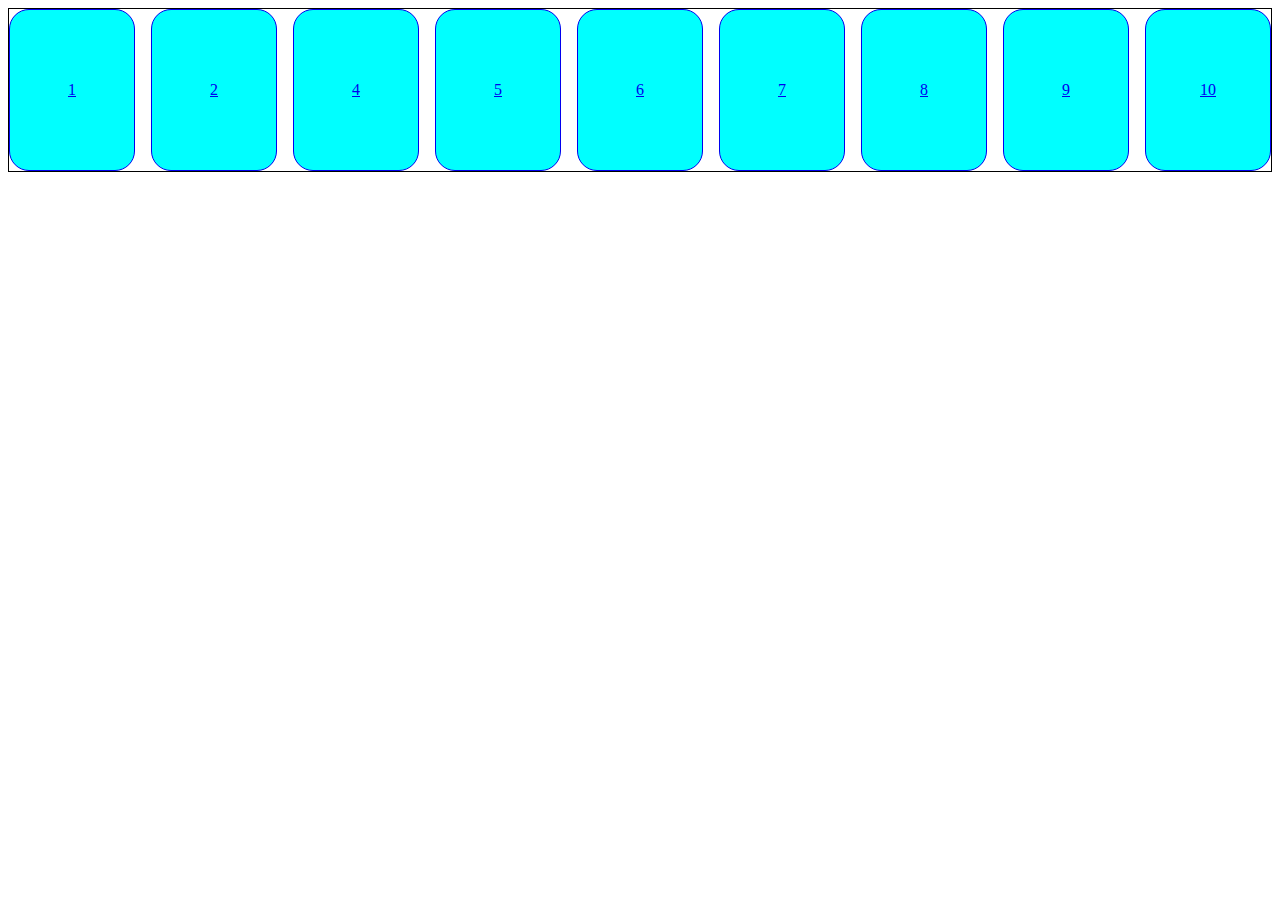
<file: index.html>
<!DOCTYPE html>
<html lang="en">
<head>
    <meta charset="UTF-8">
    <meta http-equiv="X-UA-Compatible" content="IE=edge">
    <meta name="viewport" content="width=device-width, initial-scale=1.0">
    <link rel="stylesheet" href="./Css/inde.css">
    <title>Document</title>
</head>
<body>
    <a href="./Layouts/Dashboard.html" class="a2">1</a>
    <a href="./Layouts/Users.html" class="a2">2</a>
    <a href="./Layouts/All-post.html" class="a2">4</a>
    <a href="./Layouts/Index1.html" class="a2">5</a>
    <a href="./Layouts/login.html" class="a2">6</a>
    <a href="./Layouts/profile.html" class="a2">7</a>
    <a href="./Layouts/privio-index.html" class="a2">8</a>
    <a href="./Layouts/privio-search.html" class="a2">9</a>
    <a href="./Layouts/privio-trailer.html" class="a2">10</a>
</body>
</html>
</file>
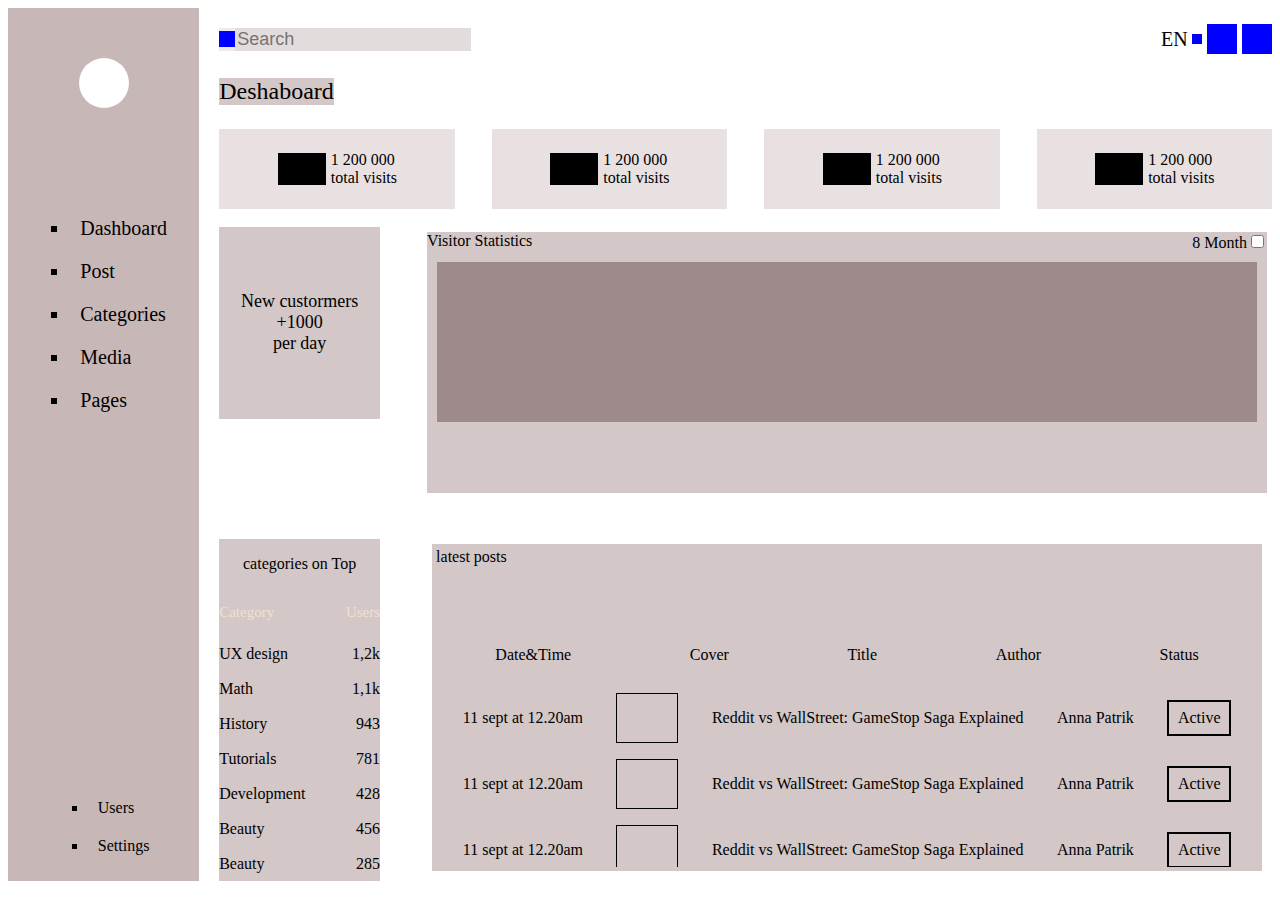
<file: Layouts/Dashboard.html>
<!DOCTYPE html>
<html lang="en">
<head>
    <meta charset="UTF-8">
    <meta http-equiv="X-UA-Compatible" content="IE=edge">
    <meta name="viewport" content="width=, initial-scale=1.0">
    <link rel="stylesheet" href="../Css/Dashboard.css">
    <title>Document</title>
</head>
<body>
    <aside class="a1">
        <div class="a2">
            <div class="a3"></div>
        </div>
        <div class="a4">
            <ul>
                <li type="square">Dashboard</li>
                <li type="square">Post</li>
                <li type="square">Categories</li>
                <li type="square">Media</li>
                <li type="square">Pages</li>
            </ul>
        </div>
        <div class="ab"></div>
        <div class="a5">
            <ul>
                <li type="square">Users</li>
                <li type="square">Settings</li>
            </ul>
        </div>
    </aside>
    <main class="b">
        <div class="b1">
            <div class="b2">
                <div class="b3">
                    
                </div>
                <div class="b4">
                    <input type="search" placeholder="Search">
                </div>
            </div>
            <div class="b5">
                    <div class="b6">
                        EN
                        <div class="b6-6"></div>
                    </div>
                <div class="b7"></div>
                <div class="b8"></div>
            </div>
        </div>
        <div class="n1"><p>Deshaboard</p></div>
        <section class="n2">
            <div class="n3">
                <div class="m1"></div>
                <div class="m2">1 200 000  <br>total  visits</div>
            </div>
            <div class="n3">
                <div class="m1"></div>
                <div class="m2">1 200 000  <br>total  visits</div>
            </div>
            <div class="n3">
                <div class="m1"></div>
                <div class="m2">1 200 000  <br>total  visits</div>
            </div>
            <div class="n3">
                <div class="m1"></div>
                <div class="m2">1 200 000 <br> total  visits </div>
            </div>
        </section>

        <article class="contenedor">
            <aside class="aside1">
                <section class="parte1">
                    <div class="p1">New custormers</div>
                    <div class="p1">+1000</div>
                    <div class="p1">per day</div>
                </section>
                <section class="parte2">
                    <p>
                        categories on Top
                    </p>
                    <div class="o">
                        <div class="o11">Category
                            <p>Users</p>
                        </div>
                        <div class="o1">UX design
                            <p>1,2k</p>
                        </div>
                        <div class="o1">Math
                            <p>1,1k</p>
                        </div>
                        <div class="o1">History
                            <p>943</p>
                        </div>
                        <div class="o1">Tutorials
                            <p>781</p>
                        </div>
                        <div class="o1">Development
                            <p>428</p>
                        </div>
                        <div class="o1">Beauty
                            <p>456</p>
                        </div>
                        <div class="o1">Beauty
                            <p>285</p>
                        </div>
                    </div>


                </section>
            </aside>
            <article class="cont2">
                <section class="k1">
                    <div class="ll">
                        <div class="l1">Visitor Statistics</div>
                        <div class="l1">
                            8 Month<input type="checkbox">
                        </div>
                    </div>
                    <section class="l3"></section>
                </section>
                <section class="k2">
                    <div class="f1">latest posts</div>
                    <div class="f2">
                        <div class="h1">
                            <div class="j1">Date&Time</div>
                            <div class="j1">Cover</div>
                            <div class="j1">Title</div>
                            <div class="j1">Author</div>
                            <div class="j1">Status</div>
                        </div>
                        <div class="h2">
                            <div class="d2">
                                <p>11 sept at 12.20am</p>
                                <div class="cuadritoo1"></div>
                                <p> Reddit vs WallStreet: GameStop Saga Explained</p>
                                <p>Anna Patrik</p>
                                <div class="activee">Active</div>
                            </div>
                            <div class="d2">
                                <p>11 sept at 12.20am</p>
                                <div class="cuadritoo1"></div>
                                <p> Reddit vs WallStreet: GameStop Saga Explained</p>
                                <p>Anna Patrik</p>
                                <div class="activee">Active</div>
                            </div>
                            <div class="d2">
                                <p>11 sept at 12.20am</p>
                                <div class="cuadritoo1"></div>
                                <p> Reddit vs WallStreet: GameStop Saga Explained</p>
                                <p>Anna Patrik</p>
                                <div class="activee">Active</div>
                            </div>
                            <div class="d2">
                                <p>11 sept at 12.20am</p>
                                <div class="cuadritoo1"></div>
                                <p> Reddit vs WallStreet: GameStop Saga Explained</p>
                                <p>Anna Patrik</p>
                                <div class="activee">Active</div>
                            </div>
                            <div class="d2">
                                <p>11 sept at 12.20am</p>
                                <div class="cuadritoo1"></div>
                                <p> Reddit vs WallStreet: GameStop Saga Explained</p>
                                <p>Anna Patrik</p>
                                <div class="activee">Active</div>
                            </div>
                        </div>
                    </div>
                </section>
            </article>
        </article>

    </main>
</body>
</html>
</file>
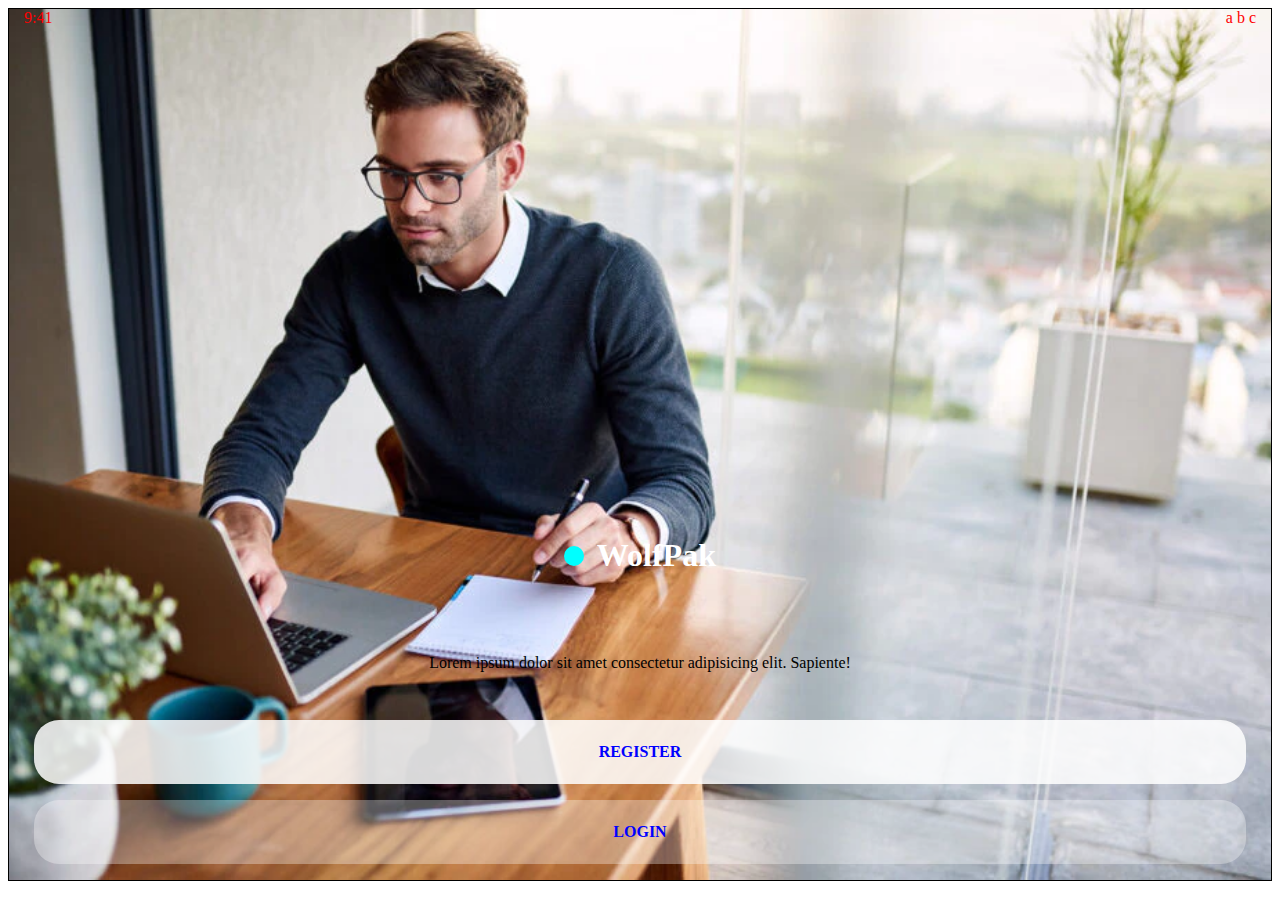
<file: Layouts/Index1.html>
<!DOCTYPE html>
<html lang="en">
<head>
    <meta charset="UTF-8">
    <meta http-equiv="X-UA-Compatible" content="IE=edge">
    <meta name="viewport" content="width=device-width, initial-scale=1.0">
    <link rel="stylesheet" href="../Css/index.css">
    <title>Document</title>
</head>
<body>
    <main class="index">
        <span>
            <div class="hora1"><time datetime="9:41">9:41</time></div>
            <div class="hora2">a b c</div>
        </span>
        <div class="items1"></div>
        <div class="parte-abajo">
            <div class="items2">
                <div class="logi"></div>
                <h3> WolfPak</h3>
            </div>
            <div class="items3">
                <p>Lorem ipsum dolor sit amet consectetur adipisicing elit. Sapiente!</p>
            </div>
            <div class="cont-botones">
                <a href="login.html" class="items4">
                    <b>REGISTER</b>
                </a>
                <a href="login.html" class="items5">
                    <b>LOGIN</b>
                </a>
            </div>
        </div>
    </main>
    
</body>
</html>
</file>
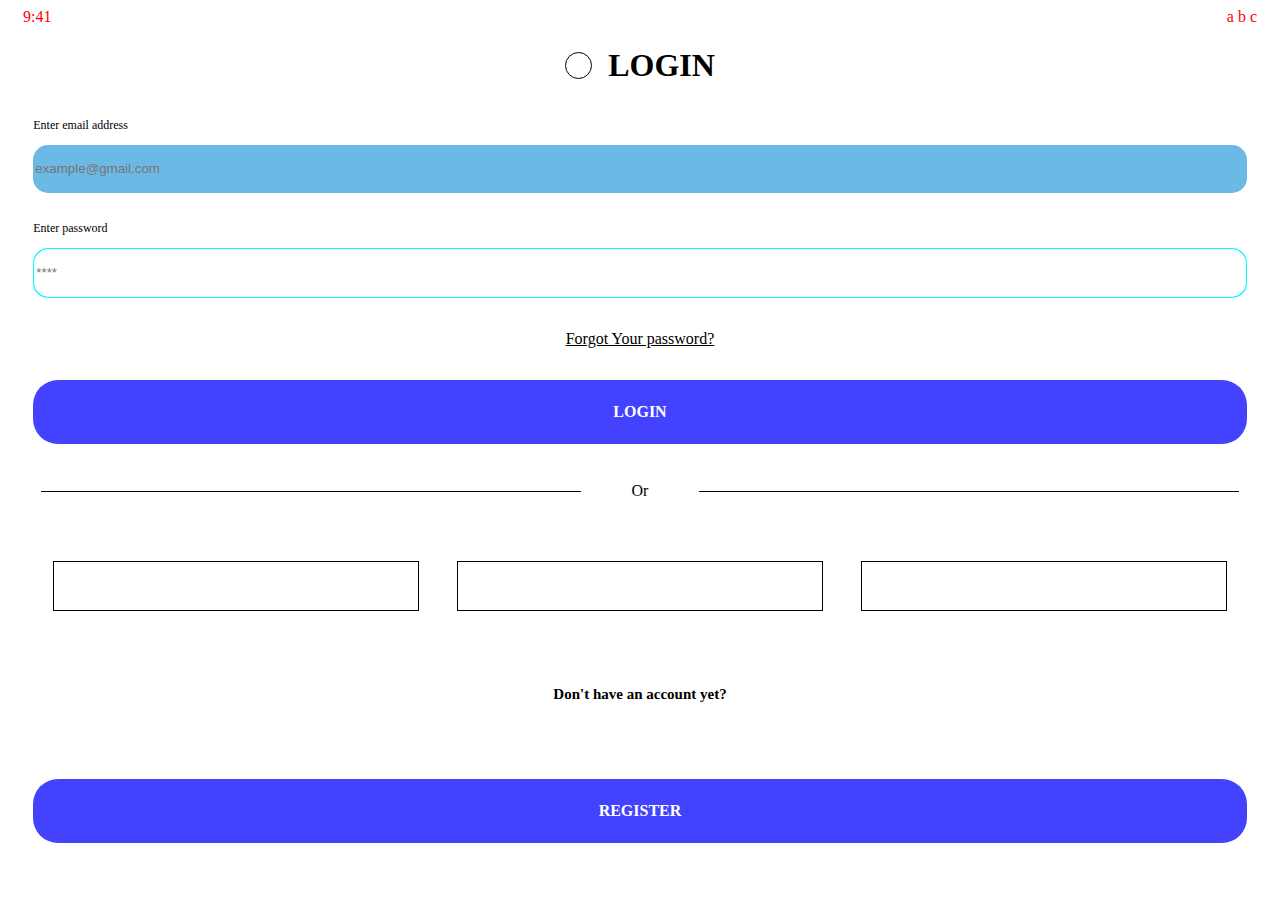
<file: Layouts/login.html>
<!DOCTYPE html>
<html lang="en">
<head>
    <meta charset="UTF-8">
    <meta http-equiv="X-UA-Compatible" content="IE=edge">
    <meta name="viewport" content="width=device-width, initial-scale=1.0">
    <link rel="stylesheet" href="../Css/index.css">
    <title>Document</title>
</head>
<body>
    <main class="login">
        <span>
            <div class="hora1"><time datetime="9:41">9:41</time></div>
            <div class="hora2">a b c</div>
        </span>
        <div class="cont1-2">
            <div class="flech"></div>
            <h1>LOGIN</h1>
        </div>
        <article class="cont2-2">
            <div class="cd1-2">
                <p>Enter email address</p>
                <div class="email">
                    <input type="text" placeholder="example@gmail.com">
                </div>
            </div>
            <div class="cd2-2">
                <p>Enter password</p>
                <div class="password">
                    <input type="password" placeholder="****">
                </div>
            </div>
            <p class="cd3-2">Forgot Your password?</p>
            <a href="profile.html" class="cd4-2">
                <b> LOGIN</b>
            </a>    
        </article>
        <article class="cont3-2">
            <div class="abajo-2">
                <div class="ab-2"></div>
                <div class="ab1-2">Or</div>
                <div class="ab-2"></div>
            </div>
            <div class="abajo1-2">
                <div class="squale"></div>
                <div class="squale"></div>
                <div class="squale"></div>
            </div>
            <p class="abajo2-2"><b> Don't have an account yet?</b></p>
            <a href="Index1.html" class="abajo3-2">
                <b>REGISTER</b>
            </a> 
        </article>
    </main>
</body>
</html>
</file>
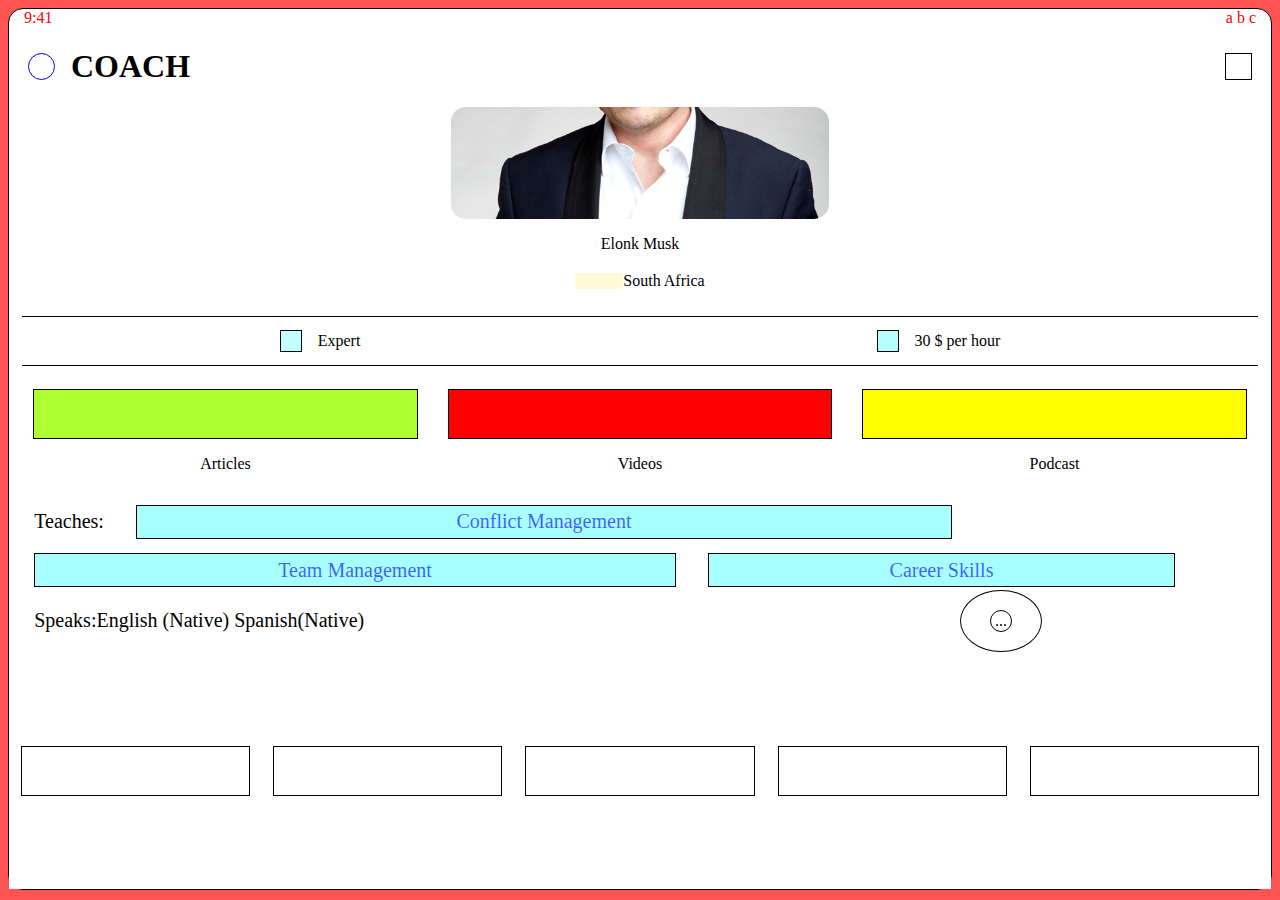
<file: Layouts/profile.html>
<!DOCTYPE html>
<html lang="en">
<head>
    <meta charset="UTF-8">
    <meta http-equiv="X-UA-Compatible" content="IE=edge">
    <meta name="viewport" content="width=device-width, initial-scale=1.0">
    <link rel="stylesheet" href="../Css/index.css">
    <title>Document</title>
</head>
<body class="body3">
    <main class="profile-main">
        <span>
            <div class="hora1"><time datetime="9:41">9:41</time></div>
            <div class="hora2">a b c</div>
        </span>
        <div class="coa">
            <div class="coach">
                <div class="coach1">
                    <a href="login.html" class="flech-3"></a>
                    <h1>COACH</h1>
                </div>
                <div class="carita"></div>
            </div>
        </div>
        <article class="elon">
            <div class="img-elon"><img src="../Img/elon.jpg" alt=""></div>
            <p>Elonk Musk</p>
            <div class="south">
                <i></i>
                <p>South Africa</p>
            </div>
        </article>
        <div class="expert">
            <div class="expert1">
                <div class="exp1">
                    <i></i>
                    <p>Expert</p>
                </div>
                <div class="exp2">
                    <i></i>
                    <p>30 $ per hour</p>
                </div>
            </div>
        </div>
        <div class="coah-part-abajo">
            <div class="ite">
                <div class="cuad1">
                    <div class="cud"></div>
                    <p>Articles</p>
                </div>
                <div class="cuad1">
                    <div class="cud1"></div>
                    <p>Videos</p>
                </div>
                <div class="cuad1">
                    <div class="cud2"></div>
                    <p>Podcast</p>
                </div>
            </div>
            <div class="teaches">
                <div class="fil">
                    <p>Teaches:</p>
                    <div class="fil-1">
                        <p>Conflict Management</p>
                    </div>
                </div>
                <div class="fil">
                    <div class="fi"><p> Team Management</p></div>
                    <div class="fi1"><p> Career Skills</p></div>
                </div>
            </div>
            <div class="speak">
                <div class="spk">
                    <p>Speaks:</p>
                    <p> English (Native) Spanish(Native)</p>
                </div>
                <div class="comentario">
                    <div class="coment-1">...</div>
                </div>
            </div>
        </div>
        <div class="barra-abajo">
            <div class="icon"></div>
            <div class="icon"></div>
            <div class="icon"></div>
            <div class="icon"></div>
            <div class="icon"></div>
        </div>
    </main>
</body>
</html>
</file>
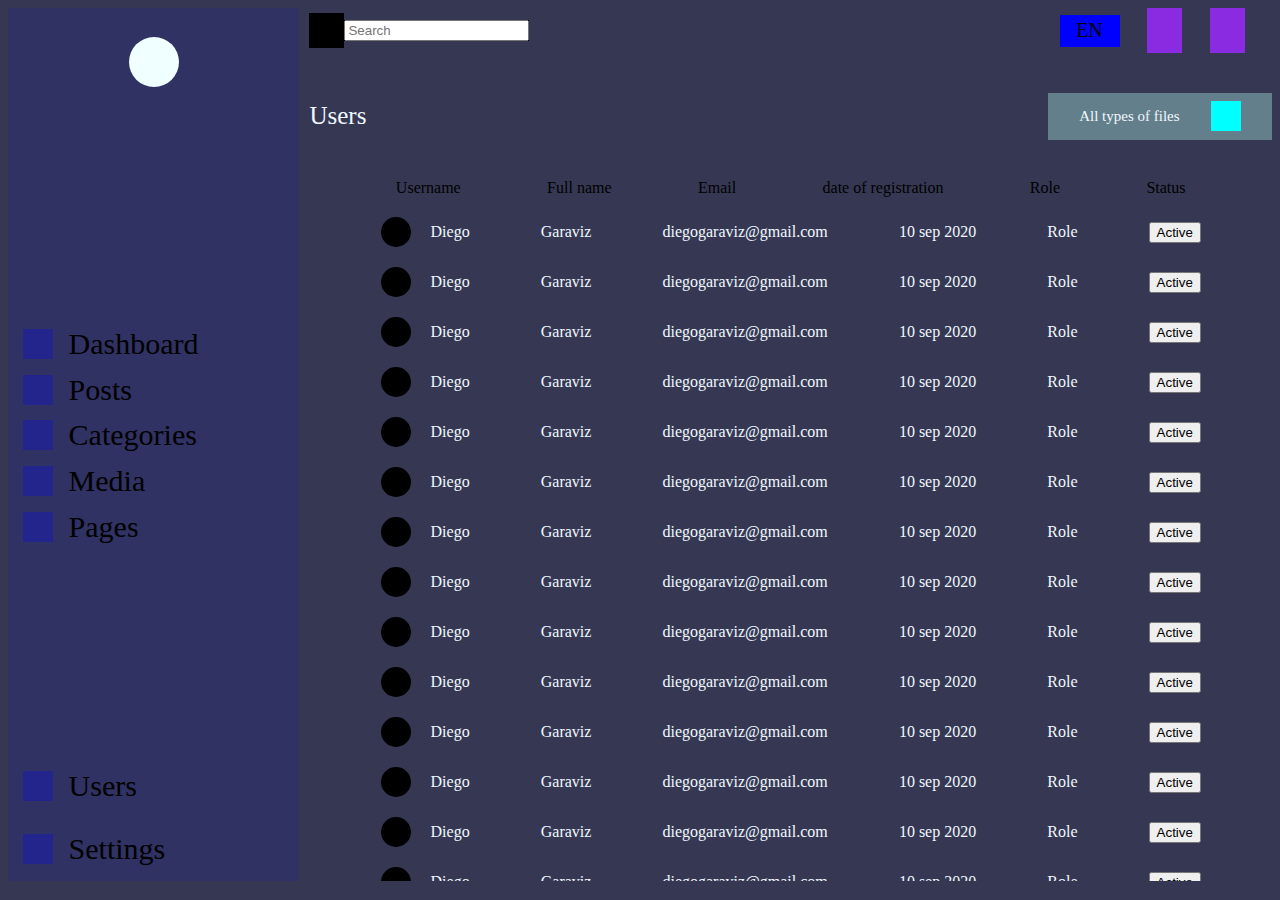
<file: Layouts/Users.html>
<!DOCTYPE html>
<html lang="en">
<head>
    <meta charset="UTF-8">
    <meta http-equiv="X-UA-Compatible" content="IE=edge">
    <link rel="stylesheet" href="../Css/Users.css">
    <meta name="viewport" content="width=device-width, initial-scale=1.0">
    <title>Document</title>
</head>
<body>
    <aside class="aside1">
        <div class="as1">
            <div class="as">
            </div>
        </div>
        <div class="as2">
            <div class="as22">
                <div class="af"></div>
                <div class="af1">Dashboard</div>
            </div>
            <div class="as22">
                <div class="af"></div>
                <div class="af1">Posts</div>
            </div>
            <div class="as22">
                <div class="af"></div>
                <div class="af1">Categories</div>
            </div>
            <div class="as22">
                <div class="af"></div>
                <div class="af1">Media</div>
            </div>
            <div class="as22">
                <div class="af"></div>
                <div class="af1">Pages</div>
            </div>
        </div>
        <div class="as2">
            <div class="as22">
                <div class="af"></div>
                <div class="af1">Users</div>
            </div>
            <div class="as22">
                <div class="af"></div>
                <div class="af1">Settings</div>
            </div>
        </div>
    </aside>
    <main>
        <div class="m1">
            <div class="m2">
                <div class="m3"></div>
                <div class="m4">
                    <input type="search" placeholder="Search">
                </div>
            </div>
            <div class="mf">
                <div class="m5">
                    <p>EN</p>
                </div>
                <div class="m6"></div>
                <div class="m7"></div>
            </div>
        </div>

        <div class="a9">
            <p>Users</p>
            <div class="a10">
                <p>All types of files</p>
                <div class="a11"></div>
            </div>
        </div>
        <article class="art1">
            <div class="art2">
                <div class="user">Username</div>
                <div class="user">Full name</div>
                <div class="user">Email</div>
                <div class="user">date of registration</div>
                <div class="user">Role</div>
                <div class="user">Status</div>
            </div>
            <article class="ultimo">
                <div class="art3">
                    <div class="us">
                        <div class="user2"></div>
                        <div class="user1">Diego</div>
                    </div>
                    <div class="user1">Garaviz</div>
                    <div class="user1">diegogaraviz@gmail.com</div>
                    <div class="user1">10 sep 2020</div>
                    <div class="user1">Role</div>
                    <div class="user3"><button type="button">Active</button></div>
                </div>
                <div class="art3">
                    <div class="us">
                        <div class="user2"></div>
                        <div class="user1">Diego</div>
                    </div>
                    <div class="user1">Garaviz</div>
                    <div class="user1">diegogaraviz@gmail.com</div>
                    <div class="user1">10 sep 2020</div>
                    <div class="user1">Role</div>
                    <div class="user3"><button type="button">Active</button></div>
                </div>
                <div class="art3">
                    <div class="us">
                        <div class="user2"></div>
                        <div class="user1">Diego</div>
                    </div>
                    <div class="user1">Garaviz</div>
                    <div class="user1">diegogaraviz@gmail.com</div>
                    <div class="user1">10 sep 2020</div>
                    <div class="user1">Role</div>
                    <div class="user3"><button type="button">Active</button></div>
                </div>
                <div class="art3">
                    <div class="us">
                        <div class="user2"></div>
                        <div class="user1">Diego</div>
                    </div>
                    <div class="user1">Garaviz</div>
                    <div class="user1">diegogaraviz@gmail.com</div>
                    <div class="user1">10 sep 2020</div>
                    <div class="user1">Role</div>
                    <div class="user3"><button type="button">Active</button></div>
                </div>
                <div class="art3">
                    <div class="us">
                        <div class="user2"></div>
                        <div class="user1">Diego</div>
                    </div>
                    <div class="user1">Garaviz</div>
                    <div class="user1">diegogaraviz@gmail.com</div>
                    <div class="user1">10 sep 2020</div>
                    <div class="user1">Role</div>
                    <div class="user3"><button type="button">Active</button></div>
                </div>
                <div class="art3">
                    <div class="us">
                        <div class="user2"></div>
                        <div class="user1">Diego</div>
                    </div>
                    <div class="user1">Garaviz</div>
                    <div class="user1">diegogaraviz@gmail.com</div>
                    <div class="user1">10 sep 2020</div>
                    <div class="user1">Role</div>
                    <div class="user3"><button type="button">Active</button></div>
                </div>
                <div class="art3">
                    <div class="us">
                        <div class="user2"></div>
                        <div class="user1">Diego</div>
                    </div>
                    <div class="user1">Garaviz</div>
                    <div class="user1">diegogaraviz@gmail.com</div>
                    <div class="user1">10 sep 2020</div>
                    <div class="user1">Role</div>
                    <div class="user3"><button type="button">Active</button></div>
                </div>
                <div class="art3">
                    <div class="us">
                        <div class="user2"></div>
                        <div class="user1">Diego</div>
                    </div>
                    <div class="user1">Garaviz</div>
                    <div class="user1">diegogaraviz@gmail.com</div>
                    <div class="user1">10 sep 2020</div>
                    <div class="user1">Role</div>
                    <div class="user3"><button type="button">Active</button></div>
                </div>
                <div class="art3">
                    <div class="us">
                        <div class="user2"></div>
                        <div class="user1">Diego</div>
                    </div>
                    <div class="user1">Garaviz</div>
                    <div class="user1">diegogaraviz@gmail.com</div>
                    <div class="user1">10 sep 2020</div>
                    <div class="user1">Role</div>
                    <div class="user3"><button type="button">Active</button></div>
                </div>
                <div class="art3">
                    <div class="us">
                        <div class="user2"></div>
                        <div class="user1">Diego</div>
                    </div>
                    <div class="user1">Garaviz</div>
                    <div class="user1">diegogaraviz@gmail.com</div>
                    <div class="user1">10 sep 2020</div>
                    <div class="user1">Role</div>
                    <div class="user3"><button type="button">Active</button></div>
                </div>
                <div class="art3">
                    <div class="us">
                        <div class="user2"></div>
                        <div class="user1">Diego</div>
                    </div>
                    <div class="user1">Garaviz</div>
                    <div class="user1">diegogaraviz@gmail.com</div>
                    <div class="user1">10 sep 2020</div>
                    <div class="user1">Role</div>
                    <div class="user3"><button type="button">Active</button></div>
                </div>
                <div class="art3">
                    <div class="us">
                        <div class="user2"></div>
                        <div class="user1">Diego</div>
                    </div>
                    <div class="user1">Garaviz</div>
                    <div class="user1">diegogaraviz@gmail.com</div>
                    <div class="user1">10 sep 2020</div>
                    <div class="user1">Role</div>
                    <div class="user3"><button type="button">Active</button></div>
                </div>
                <div class="art3">
                    <div class="us">
                        <div class="user2"></div>
                        <div class="user1">Diego</div>
                    </div>
                    <div class="user1">Garaviz</div>
                    <div class="user1">diegogaraviz@gmail.com</div>
                    <div class="user1">10 sep 2020</div>
                    <div class="user1">Role</div>
                    <div class="user3"><button type="button">Active</button></div>
                </div>
                <div class="art3">
                    <div class="us">
                        <div class="user2"></div>
                        <div class="user1">Diego</div>
                    </div>
                    <div class="user1">Garaviz</div>
                    <div class="user1">diegogaraviz@gmail.com</div>
                    <div class="user1">10 sep 2020</div>
                    <div class="user1">Role</div>
                    <div class="user3"><button type="button">Active</button></div>
                </div>
                <div class="art3">
                    <div class="us">
                        <div class="user2"></div>
                        <div class="user1">Diego</div>
                    </div>
                    <div class="user1">Garaviz</div>
                    <div class="user1">diegogaraviz@gmail.com</div>
                    <div class="user1">10 sep 2020</div>
                    <div class="user1">Role</div>
                    <div class="user3"><button type="button">Active</button></div>
                </div>
                <div class="art3">
                    <div class="us">
                        <div class="user2"></div>
                        <div class="user1">Diego</div>
                    </div>
                    <div class="user1">Garaviz</div>
                    <div class="user1">diegogaraviz@gmail.com</div>
                    <div class="user1">10 sep 2020</div>
                    <div class="user1">Role</div>
                    <div class="user3"><button type="button">Active</button></div>
                </div>
                   
                </div>
            </article>
        </article>
    </main>

    
</body>
</html>
</file>
<file: Css/inde.css>
body{
    display: flex;
    border: 1px solid;
    gap: 1rem;
    flex: 1;

}
a{
    width: 25rem;
    height: 10rem;
    border: 1px solid;
    border-radius: 20px;
    background-color: aqua;
    justify-content: center;
    align-items: center;
    display: flex;
}
</file>
<file: Css/Dashboard.css>
body{
    display: flex;
    height: 97vh;
}
.a1{

    flex-direction: column;
    flex-grow: 0.2;
    display: flex;
    margin-right: 20px;
    background: rgba(168, 140, 140, 0.629);
}
.a2{

    align-items: center;
    justify-content: center;
    display: flex;
    flex-grow: 0.3;
}
.a3{
    height: 50px;
    width: 50px;
    border-radius: 50%;

    display: flex;
    background: #fff;
}
.a4{

    display: flex;
    margin-top: 30px;
    align-items: center;
    justify-content: center;
    font-size: 20px;
}
li{
    padding: 10px;
    list-style-type:disc, 50px;
}
.a5{

    display: flex;
    align-items: center;
    justify-content: center;
}
.ab{
    display: flex;
    flex-grow: 1;
}
.b{

    flex-direction: column;
    display: flex;
    flex-grow: 0.9;
}
.b1{

    display: flex;
    flex-direction: row;
    justify-content: space-between;
    align-items: center;
    font-size: 20px;
    margin-top: 1rem;
}
.b2{
    align-items: center;
    justify-content: center;
    display: flex;
    background: rgba(189, 173, 173, 0.24);
}
.b3{

    height: 16px;
    width: 16px;
    background-color: blue;
}
.b4 input{
    font-size: large;
    display: flex;
    border-style: none;
    background: rgba(189, 173, 173, 0.24);
}
.b5{
    display: flex;
    align-items: center;
    gap: 0.3rem;
}
.b6{
    display: flex;

    align-items: center;
    justify-content: space-between;
    gap: 0.3rem;
}
.b6-6{
    display: flex;
    width: 10px;
    height: 10px;

    background-color: blue;
}
.b7{
    display: flex;
    width: 30px;
    height: 30px;
    background-color: blue;

}
.b8{
    background-color: blue;
    display: flex;
    width: 30px;
    height: 30px;

}
.n1{
    font-size: 1.5rem;
    align-items: flex-start;
    display: flex;
}
.n1 p{
    background: rgba(188, 169, 169, 0.652);
}

.n2{

    display: flex;
    flex-grow: 0.05;
    justify-content: space-between;
}
.n3{

    display: flex;
    justify-content: center;
    align-items: center;
    background: rgba(201, 182, 182, 0.414);
    flex-grow: 0.2;
    height: 80px;
}
.m1{

    height: 2rem;
    display: flex;
    width: 3rem;
    background: black;
    margin: 3px;
}
.m2{

    display: flex;
    margin: 2px;
}
.contenedor{

    display: flex;
    flex-grow: 1;
}
.aside1{

    flex-direction: column;
    flex-grow: 0.2;
    display: flex;
    margin-top: 10px;
    justify-content: space-between;
    
    
}
.parte1{
    flex-direction: column;

    display: flex;
    align-items: center;
    justify-content: center;
    padding: 5px;
    font-size: large;
    flex-grow: 0.5;
    background: rgba(188, 169, 169, 0.652);
}
.parte2{
    background: rgba(188, 169, 169, 0.652);
    flex-direction: column;

}
.parte2 p{
    text-align: center;
}
.o{
    display: flex;
    flex-direction: column;
}
.o1{

    height: 35px;
    display: flex;
    justify-content: space-between;
    align-items: center;
}
.o1:hover{
    background-color: white;
}
.o11{
    font-size: 15px;
    color: rgba(250, 235, 215, 0.758);
    display: flex;
    justify-content: space-between;
    align-items: center;
}

.cont2{

    flex-grow: 1;
    display: flex;
    margin-left: 42px;
    flex-direction: column;
    margin-top: 10px;
    justify-content: space-between;

}
.k1{

    height: 40%;

    margin: 5px;
    background: rgba(188, 169, 169, 0.652);
}
.k2{

    height: 50%;
    margin: 10px;

    display: flex;
    flex-direction: column;
    justify-content: space-between;
    background: rgba(188, 169, 169, 0.652);
}
.ll{
    display: flex;
    border-style: none;

    justify-content: space-between;
}
.l3{

    margin: 10px;
    border-style: none;
    height: 10rem;
    background: rgba(122, 102, 102, 0.612);
}
.f1{

    display: flex;
    border-style: none;
    margin: 4px;

}
.f2{

    height: 15rem;
    margin: 4px;
    border-style: none;
    overflow:auto;
}
.h1{

    display: flex;
    border-style: none;
    align-items: center;
    justify-content: space-around;
    height: 3.5rem;

}
.j1{

    display: flex;
    border-style: none;

}
.h2{

    display: flex;
    flex: 1;
    margin:10px;
    gap: 1rem;
    flex-direction: column;
    justify-content: space-around;
}
.d2{
    display: flex;
    justify-content: space-around;
    align-items: center;

}
.d2:hover{
    background-color: white;
}
.cuadritoo1{
    display: flex;
    height: 3rem;
    width: 60px;
    border: 1px solid;

}
.activee{
    display: flex;
    align-items: center;
    justify-content: center;
    width: 60px;
    height: 2rem;
    border: 2px solid;
}
</file>
<file: Css/index.css>
/*PARTE 1-INDEX*/

body{
    height: 97vh;
    display: flex;
}
.index{
    display: flex;
    flex-direction: column;
    flex: 1;
    border: 1px solid;
    background-image: url(../Img/oficina.jpg);
    background-size:cover;
    background-position: center;
}
span{
    display: flex;
    justify-content: space-between;
}
.hora1{
    color: rgb(255, 0, 0);
    display: flex;
    margin-left: 15px;
}
.hora2{
    color: rgb(255, 0, 0);
    display: flex;
    margin-right: 15px;
}
.items1{
    display: flex;
    flex: 1;
}
.parte-abajo{
    display: flex;
    flex-direction: column;
    gap: 2rem;
    justify-content: center;
}
.items2{
    display: flex;

    align-items: center;
    justify-content: center;
    gap: 0.8rem;

}
.items2 h3{
    color: white;
    display: flex;
    font-size: 2rem;
}
.items3{
    color: rgb(0, 0, 0);
    display: flex;
    align-items: center;
    justify-content: space-evenly;
}
.logi{
    width: 20px;
    height: 20px;
    border-radius: 50%;
    background-color: aqua;
    display: flex;
}
.cont-botones{
    display: flex;
    align-items: center;
    flex-direction: column;
    gap: 1rem;
}
.items4{
    background-color: rgba(255, 255, 255, 0.849);
    width: 96%;
    display: flex;
    height: 4rem;
    color: blue;
    align-items: center;
    justify-content: center;
    border-radius: 25px;
    text-decoration: none;
}
.items5{
    background-color: rgba(255, 255, 255, 0.329);
    width: 96%;
    color: blue;
    display: flex;
    height: 4rem;
    align-items: center;
    justify-content: center;
    margin-bottom: 1rem;
    border-radius: 25px;
    text-decoration: none;
}
/*PARTE 2-LOGIN*/

.login{
    display: flex;
    flex-direction: column;
    flex: 1;
    background: rgb(255, 255, 255);
}

.cont1-2{
    display: flex;
    justify-content: center;
    align-items: center;
    gap: 1rem;

}
.cont-login{
    display: flex;
    width: 96%;
    align-items: center;
    justify-content: flex-start;
}
.flech{
    height: 25px;
    width: 25px;
    border-radius: 50%;
    border: 1px solid;
}
.cont2-2{
    display: flex;
    flex-direction: column;
    align-items: center;
    justify-content: center;
    gap: 1rem;
}
.cd1-2{
    width: 96%;
    display: flex;
    flex-direction: column;
    font-size: 12px;
    font-family: Georgia, 'Times New Roman', Times, serif;
}
.email{
    display: flex;
    height: 3rem;
    border-radius: 15px;
}
.email>input{
    background-color: rgba(18, 142, 214, 0.616);
}
input{
    width: 100%;
    border-style: none;
    border-radius: 15px;
}
.cd2-2{
    display: flex;
    width: 96%;
    flex-direction: column;
    font-size: 12px;
    font-family: Georgia, 'Times New Roman', Times, serif;
}
.password{
    border-radius: 15px;
    background-color: aqua;
    border: 1px solid rgba(8, 247, 255, 0.644);
    height: 3rem;
    display: flex;
}
.cd3-2{
    display: flex;
    text-decoration:underline;
}


.cd4-2{
    background-color: rgba(0, 0, 0, 0.329);
    width: 96%;
    color: white;
    display: flex;
    height: 4rem;
    text-decoration: none;
    align-items: center;
    justify-content: center;
    margin-bottom: 1rem;
    border-radius: 25px;
    background-color: rgba(0, 0, 255, 0.74);
}

/* Or -abajo*/

.cont3-2{
    display: flex;
    flex-direction: column;
    align-items: center;
    justify-content: space-around;
    gap: 1rem;
    flex: 1;
}
.abajo-2{
    display: flex;
    align-items: center;
    justify-content: space-around;
    width: 97%;
}
.ab-2{
    width: 44%;
    display: flex;
    border-top: 0.5px solid;
}
.ab1-2{
    display: flex;
    align-items: center;
    justify-content: center;
    width: 5%;
}
.abajo1-2{
    width: 96%;
    display: flex;
    align-items: center;
    justify-content: space-around;
}
.squale{
    display: flex;
    width: 30%;
    height: 3rem;
    border: 1px solid;
}
.abajo2-2{
    font-size: 15px;
}
.abajo3-2{
    background-color: rgba(0, 0, 0, 0.329);
    width: 96%;
    color: white;
    display: flex;
    height: 4rem;
    text-decoration: none;
    align-items: center;
    justify-content: center;
    margin-bottom: 1rem;
    border-radius: 25px;
    background-color: rgba(0, 0, 255, 0.74);
}

/*PARTE 3-PROFILE*/
.body3{
    height: 98vh;
    display: flex;
    background-color: rgba(255, 0, 0, 0.671);  
}
.profile-main{
    background-color: white;
    display: flex;
    border: 1px solid;
    flex: 1;
    border-radius: 15px;
    flex-direction: column;
}
.coa{
    display: flex;
    justify-content: center;
    align-items: center;
}
.coach{
    display: flex;
    align-items: center;
    width: 97%;
    justify-content: space-between;

}
.coach1{
    gap: 1rem;
    display: flex;
    align-items: center;
}
.flech-3{
    height: 25px;
    width: 25px;
    border-radius: 50%;
    border:1px solid;
}
.carita{
    height: 25px;
    width: 25px;
    border: 1px solid;
}
.elon{
    display: flex;
    flex-direction: column;
    align-items: center;
}
.img-elon{
    display: flex;
    height: 7rem;
    width: 30%;
 
}
.img-elon img{
    flex: 1;
    border-radius: 15px;
    max-height: 100%;
    object-fit:cover;
}
.south{
    display: flex;
    align-items: center;
    height: 1.5rem;
}
.south i{
    height: 1rem;
    width: 3rem;
    background-color: rgba(255, 217, 0, 0.158);
}
.expert{
    display: flex;
    align-items: center;
    justify-content: center;
    height: 6rem;
}
.expert1{
    border-top: 1px solid;
    display: flex;
    width: 98%;
    height: 3rem;
    border-bottom: 1px solid;
    justify-content: space-around;
    align-items: center;
}
.exp1{
    display: flex;
    align-items: center;
    gap: 1rem;
}
.exp2{
    display: flex;
    align-items: center;
    gap: 1rem;
}
.exp1 i{
    height: 20px;
    width: 20px;
    border: 1px solid;
    background-color: rgba(0, 255, 255, 0.24);
}
.exp2 i{
    height: 20px;
    width: 20px;
    border: 1px solid;
    background-color: rgba(0, 255, 255, 0.288);
}
.coah-part-abajo{
    display: flex;
    flex-direction: column;
    justify-content: center;
    align-items: center;
    gap: 0.1rem;
    flex: 1;
}
.ite{
    display: flex;
    width: 96%;
    gap: 2rem;
    justify-content: space-around;
}
.cuad1{
    display: flex;
    width: 33%;
    flex-direction: column;
    align-items: center;
}
.cud{
    display: flex;
    width: 100%;
    height: 3rem;
    border: 1px solid;
    background-color: greenyellow;
}
.cud1{
    display: flex;
    width: 100%;
    height: 3rem;
    border: 1px solid;
    background-color: red;
}
.cud2{
    display: flex;
    width: 100%;
    height: 3rem;
    border: 1px solid;
    background-color: yellow;
}
.teaches{
    width: 96%;
    display: flex;
    flex-direction: column;
}
.fil{
    width: 96%;
    display: flex;
    align-items: center;
    gap: 2rem;
}
.fil p{
    font-size: 20px;
}
.fil-1{
    width: 70%;
    height: 2rem;
    border: 1px solid;
    align-items: center;
    display: flex;
    justify-content: center;
    background-color: rgba(0, 255, 255, 0.342); 
}
.fil-1 p{
    color: rgba(0, 0, 255, 0.644);
}
.fi p{
    color: rgba(0, 0, 255, 0.644);
}
.fi1 p{
    color: rgba(0, 0, 255, 0.644);
}

.fi{
    background-color: rgba(0, 255, 255, 0.342); 
    display: flex;
    align-items: center;
    justify-content: center;
    border: 1px solid;
    width: 55%;
    height: 2rem;
}
.fi1{
    display: flex;
    height: 2rem;
    align-items: center;
    justify-content: center;
    border: 1px solid;
    width: 40%;
    background-color: rgba(0, 255, 255, 0.342); 
}
.speak{
    display: flex;
    width: 96%;
    align-items: center;
}
.spk{
    display: flex;
    align-items: center;
    justify-content: space-between;
    font-size: 20px;
}
.barra-abajo{
    display: flex;
    align-items: center;
    justify-content: space-around;
    flex: 1;
    background-color: white;
}
.icon{
    width: 18%;
    height: 3rem;
    border: 1px solid;
}
.icon:hover{
    background-color: aqua;
}
.comentario{
    position: fixed;
    left: 75%;
    border: 1px;
    height: 60px;
    width: 80px;
    border-radius: 50%;
    display: flex;
    justify-content: center;
    align-items: center;
    border: 1px solid;
}
.coment-1{
    display: flex;
    border-radius: 50%;
    height: 20px;
    width: 20px;
    border: 1px solid;
    align-items: center;
    justify-content: center;
}
.coment-1:hover{
    background-color: aquamarine;
}
.comentario:hover{
    background-color: brown;
}
</file>
<file: Css/Users.css>
body{
    height: 97vh;
    display: flex;
    background-color: #363853;
}

.aside1{
    display: flex;
    flex-grow: 0.12;
    flex-direction: column;
    justify-content: space-between;
    background-color:rgba(0, 0, 255, 0.093);

}
.as1{
    justify-content: center;
    align-items: center;
    display: flex;
    flex-grow: 0.1;
}
.as{
    display: flex;
    height: 50px;
    width: 50px;
    background-color: azure;
    border-radius: 50%;

}
.as2{
    display: flex;
    flex-grow: 0.1;
    flex-direction: column;
    justify-content: space-around;
    align-items: center;
}
.as22{
    display: flex;
    align-items: center;
    justify-content: flex-start;
    gap: 1rem;
    width: 90%;
}
.af{
    display: flex;
    height: 30px;
    width: 30px;
    background-color: rgba(0, 0, 255, 0.262);

}
.af1{
    font-size: 30px;
    display: flex;
}
.m1{    
    display: inline;
    justify-content: flex-end;

}
main{
    gap: 1.5rem;
    display: flex;
    flex-direction: column;
    flex: 1;
    margin-left: 10px;
}

.m1{
    display: flex;
    justify-content: space-between;
}
.m2{
    display: flex;
    align-items: center;
}
.m3{
    height: 35px;
    width: 35px;
    background-color: black;
}
.m4{
    font-size: large;
    display: flex;
    background-color: black;

}
.mf{
    display: flex;

    align-items: center;
    width: 15rem;
    justify-content: space-evenly;
}
.m5{
   
    font-size: 20px;
    display: flex;
    width: 60px;
    background-color: blue;
    height: 2rem;
    align-items: center;
    justify-content: center;
}
.m6{
  
    display: flex;
    height: 45px;
    width: 35px;
    background-color: blueviolet;
}
.m7{

    display: flex;
    height: 45px;
    width: 35px;
    background-color: blueviolet;
}
.a9{
    color: aliceblue;
    display: flex;
    align-items: center;
    justify-content: space-between;
}
.a9 p{
    font-size: 25px;
}
.a10 p{
    font-size: 15px;
}
.a10{
    display: flex;
    align-items: center;
    background-color: rgba(135, 184, 184, 0.553);
    width: 14rem;
    justify-content: space-evenly;


}
.a11{
    height: 30px;
    width: 30px;
    background-color: aqua;
}
.art1{

    display: flex;
    flex: 1;
    flex-direction: column;
    overflow: auto;
}
.art2{

    display: flex;
    justify-content: space-evenly;

}
.art3{
    margin-top: 20px;
    display: flex;
    justify-content: space-evenly;
    align-items: center;
}
.ultimo{
    display: flex;
   flex: 1;
    flex-direction: column;
    overflow:auto;
}
.us{
    display: flex;
    align-items: center;

}
.user2{
    margin-right: 20px;
    height: 30px;
    width: 30px;
    background-color: black;
    border-radius: 50%;
}
.user1{
    color: aliceblue;
}
.art3:hover{
    background-color: beige;
}
</file>
